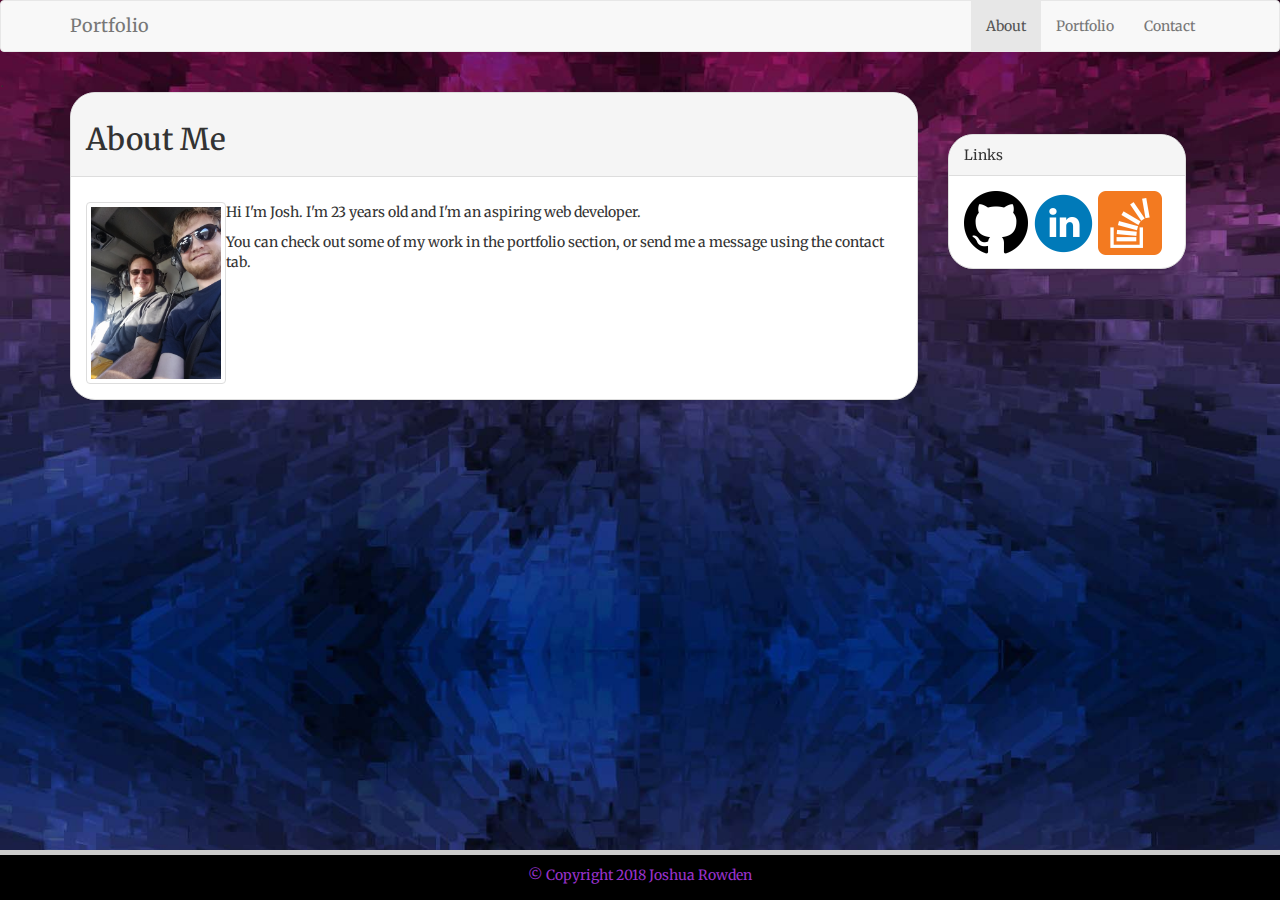
<file: index.html>
<!DOCTYPE html>
<html lang="en">

<head>
	<meta charset="UTF-8">
	<meta name="viewport" content="width=device-width, initial-scale=1.0">
	<meta http-equiv="X-UA-Compatible" content="ie=edge">
	<title>JR Portfolio</title>

	<link href="https://fonts.googleapis.com/css?family=Merriweather|Oswald" rel="stylesheet">
	<link rel="stylesheet" href="https://maxcdn.bootstrapcdn.com/bootstrap/3.3.7/css/bootstrap.min.css" integrity="sha384-BVYiiSIFeK1dGmJRAkycuHAHRg32OmUcww7on3RYdg4Va+PmSTsz/K68vbdEjh4u"
	 crossorigin="anonymous">
	<link rel="stylesheet" href="./assets/css/style.css">
</head>

<body>

	<div class="nav-wrapper">
		<nav class="navbar navbar-default">
			<div class="container">

				<div class="navbar-header">
					<a class="navbar-brand" href="./index.html">
						Portfolio
					</a>
				</div>

				<div class="collpase navbar-collapse">
					<ul class="nav navbar-nav navbar-right">
						<li class="active">
							<a href="./index.html">About</a>
						</li>
						<li>
							<a href="./portfolio.html">Portfolio</a>
						</li>
						<li>
							<a href="./contact.html">Contact</a>
						</li>
					</ul>
				</div>

			</div>
		</nav>
	</div>

	.

	<div class="container">
		<div class="row">
			<div class="col-md-9">
				<div id="main-content">


					<!--Div that holds the main paragraph-->

					<div class="panel panel-default" id="main-panel">
						<div class="panel-heading">
							<h2 class="paragraph-header">About Me</h2>
						</div>
						<div class="panel-body">
							<div id="main-paragraph">
								<p>
									<img align="left" class="img-thumbnail" id="profile-image" src="./assets/images/me.jpg" alt="Me.jpg">
								</p>

								<p>
									Hi I'm Josh. I'm 23 years old and I'm an aspiring web developer.
								</p>

								<p>You can check out some of my work in the portfolio section, or send me a message using the contact tab.
								</p>

							</div>

						</div>
					</div>
				</div>
			</div>

			<div class="col-md-3">
				<div class="panel panel-default" id="sidebar">

					<div class="panel-heading">
						Links
					</div>

					<div class="panel-body">
						<a href="https://github.com/jkrowden" target="_blank">
							<img class="icon" src="./assets/images/icons/github_icon.png">
						</a>
						<a href="https://www.linkedin.com/in/jkrowden/" target="_blank">
							<img class="icon" src="./assets/images/icons/linkedin_icon.png">
						</a>
						<a href="https://stackoverflow.com/" target="_blank">
							<img class="icon" src="./assets/images/icons/overflow_icon.png">
						</a>
					</div>

				</div>
			</div>

		</div>
	</div>

	<div id="footer">
		<div class="footer-copyright">

			<div class="container-fluid">
				<p> &#169; Copyright 2018 Joshua Rowden</p>
			</div>

		</div>

	</div>



	<script src="https://code.jquery.com/jquery-3.3.1.js" integrity="sha256-2Kok7MbOyxpgUVvAk/HJ2jigOSYS2auK4Pfzbm7uH60=" crossorigin="anonymous"></script>
</body>

</html>
</file>
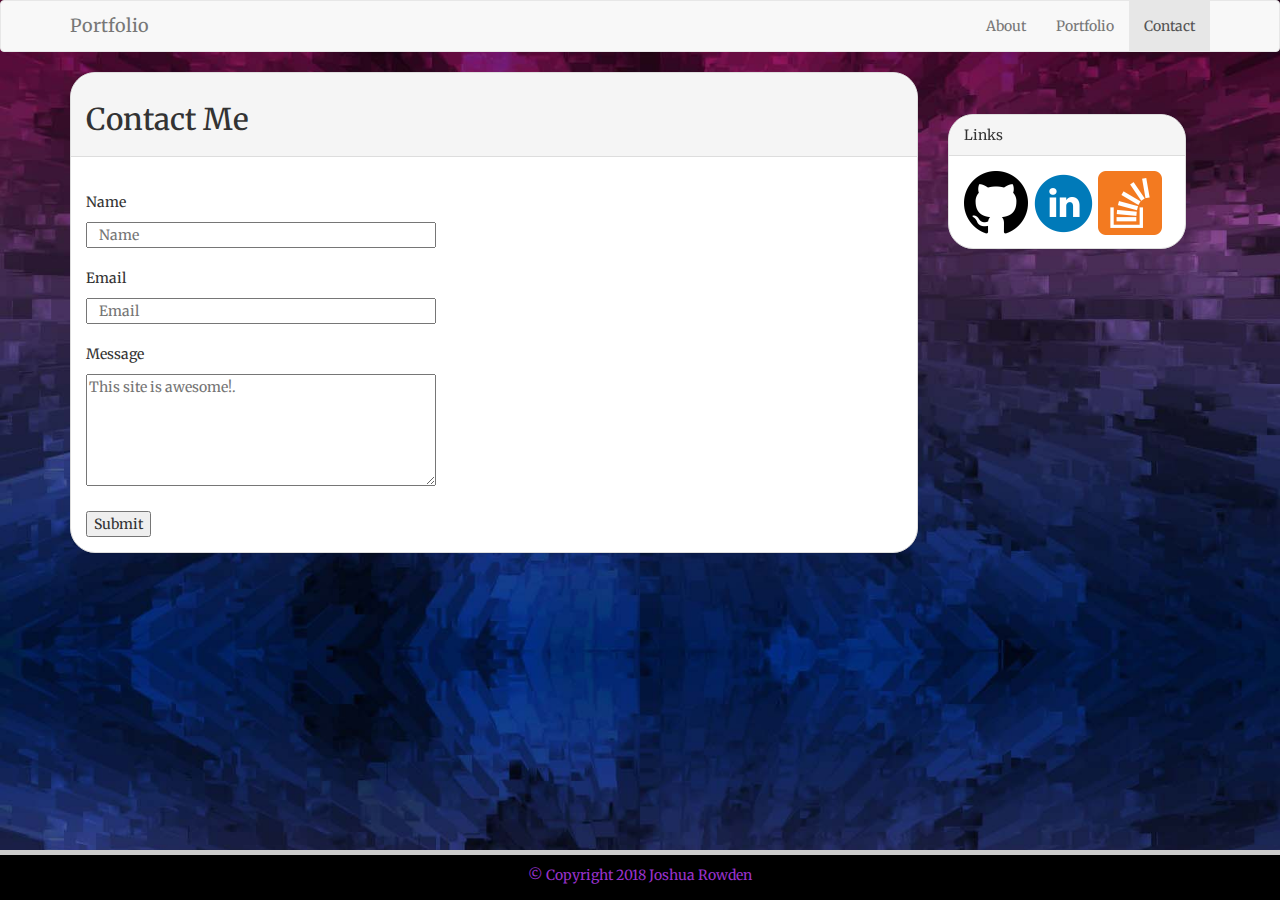
<file: contact.html>
<!DOCTYPE html>
<html lang="en">

<head>
	<meta charset="UTF-8">
	<meta name="viewport" content="width=device-width, initial-scale=1.0">
	<meta http-equiv="X-UA-Compatible" content="ie=edge">
	<title>JR Portfolio</title>

	<link href="https://fonts.googleapis.com/css?family=Merriweather|Oswald" rel="stylesheet">
	<link rel="stylesheet" href="https://maxcdn.bootstrapcdn.com/bootstrap/3.3.7/css/bootstrap.min.css" integrity="sha384-BVYiiSIFeK1dGmJRAkycuHAHRg32OmUcww7on3RYdg4Va+PmSTsz/K68vbdEjh4u"
	 crossorigin="anonymous">
	<link rel="stylesheet" href="./assets/css/style.css">
</head>

<body>

	<div class="nav-wrapper">
		<nav class="navbar navbar-default">
			<div class="container">

				<div class="navbar-header">
					<a class="navbar-brand" href="./index.html">
						Portfolio
					</a>
				</div>

				<div class="collpase navbar-collapse">
					<ul class="nav navbar-nav navbar-right">
						<li>
							<a href="./index.html">About</a>
						</li>
						<li>
							<a href="./portfolio.html">Portfolio</a>
						</li>
						<li class="active">
							<a href="./contact.html">Contact</a>
						</li>
					</ul>
				</div>

			</div>
		</nav>
	</div>

	<div class="container">
		<div class="row">
			<div class="col-md-9">
				<div id="main-content">


					<!--Div that holds the main paragraph-->

					<div class="panel panel-default" id="main-panel">
						<div class="panel-heading">
							<h2 class="paragraph-header">Contact Me</h2>
						</div>
						<div class="panel-body">

							<p class="contact">Name</p>

							<input class="textboxes" type="text" name="name" placeholder="   Name">

							<p class="contact">Email</p>

							<input class="textboxes" type="text" name="email" placeholder="   Email">

							<p class="contact">Message</p>

							<textarea id="message" name="message" type="text" placeholder="This site is awesome!."></textarea>

							<br>
							<br>

							<button class="btn_submit">Submit</button>

						</div>
					</div>
				</div>
			</div>

			<div class="col-md-3">
				<div class="panel panel-default" id="sidebar">

					<div class="panel-heading">
						Links
					</div>
					<div class="panel-body">
						<a href="https://github.com/jkrowden" target="_blank">
							<img class="icon" src="./assets/images/icons/github_icon.png">
						</a>
						<a href="https://www.linkedin.com/in/jkrowden/" target="_blank">
							<img class="icon" src="./assets/images/icons/linkedin_icon.png">
						</a>
						<a href="https://stackoverflow.com/" target="_blank">
							<img class="icon" src="./assets/images/icons/overflow_icon.png">
						</a>
					</div>

				</div>
			</div>

		</div>
	</div>

	<div id="footer">
		<div class="footer-copyright">

			<div class="container-fluid">
				<p> &#169; Copyright 2018 Joshua Rowden</p>
			</div>

		</div>

	</div>



</body>

</html>
</file>
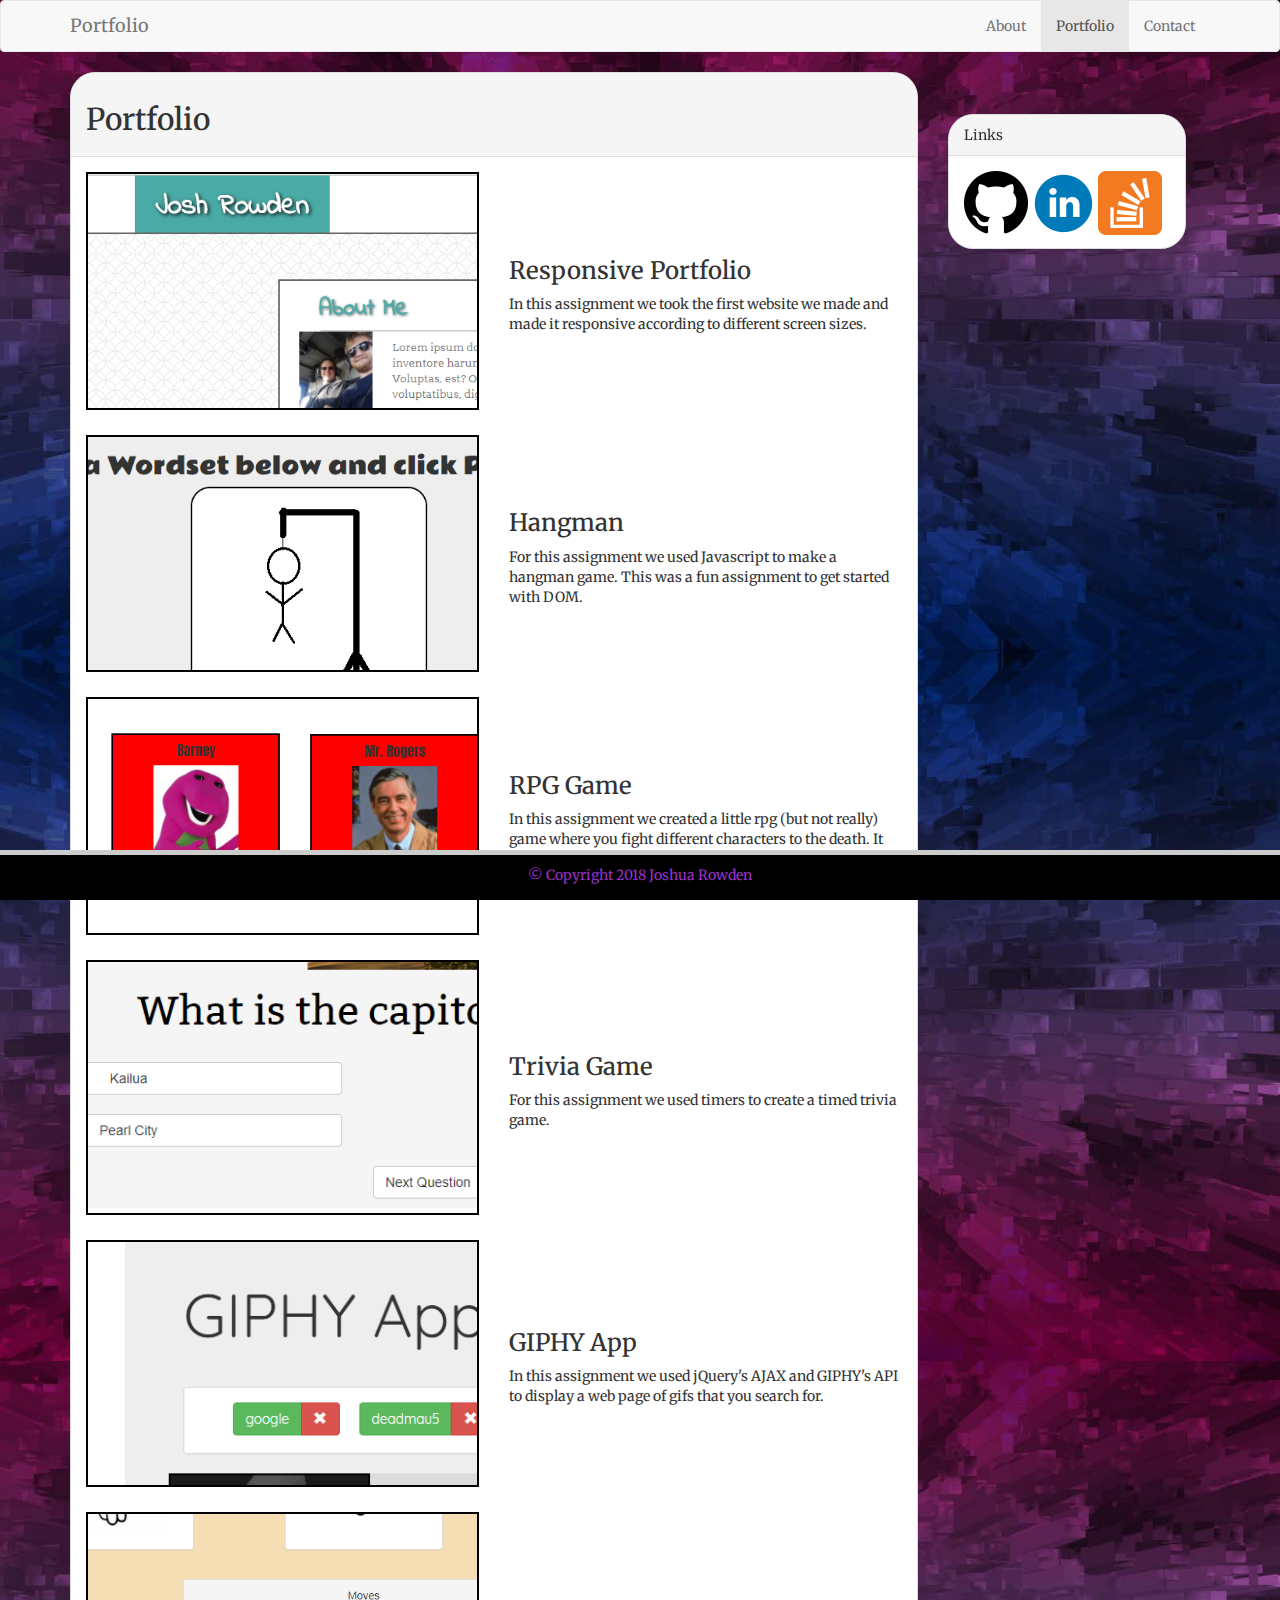
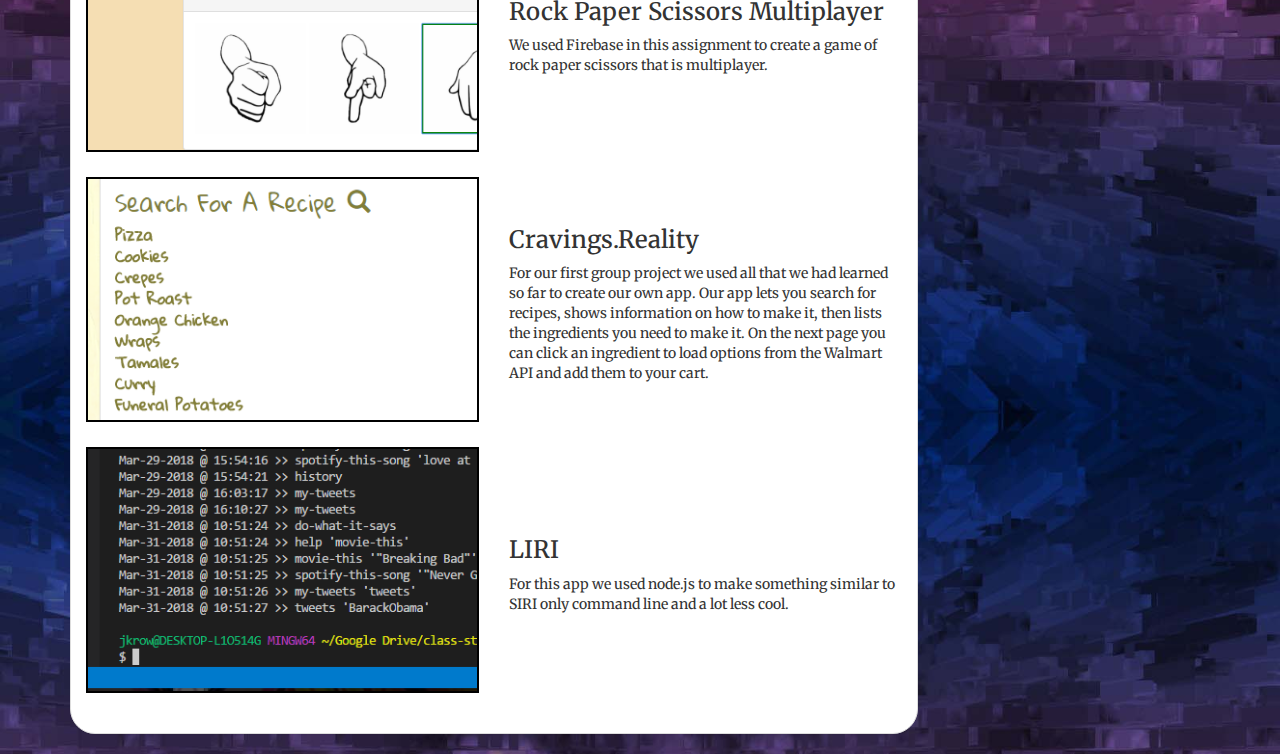
<file: portfolio.html>
<!DOCTYPE html>
<html lang="en">

<head>
	<meta charset="UTF-8">
	<meta name="viewport" content="width=device-width, initial-scale=1.0">
	<meta http-equiv="X-UA-Compatible" content="ie=edge">
	<title>JR Portfolio</title>

	<link href="https://fonts.googleapis.com/css?family=Merriweather|Oswald" rel="stylesheet">
	<link rel="stylesheet" href="https://maxcdn.bootstrapcdn.com/bootstrap/3.3.7/css/bootstrap.min.css" integrity="sha384-BVYiiSIFeK1dGmJRAkycuHAHRg32OmUcww7on3RYdg4Va+PmSTsz/K68vbdEjh4u"
	 crossorigin="anonymous">
	<link rel="stylesheet" href="./assets/css/style.css">
</head>

<body>

	<div class="nav-wrapper">
		<nav class="navbar navbar-default">
			<div class="container">

				<div class="navbar-header">
					<a class="navbar-brand" href="./index.html">
						Portfolio
					</a>
				</div>

				<div class="collpase navbar-collapse">
					<ul class="nav navbar-nav navbar-right">
						<li>
							<a href="./index.html">About</a>
						</li>
						<li class="active">
							<a href="./portfolio.html">Portfolio</a>
						</li>
						<li>
							<a href="./contact.html">Contact</a>
						</li>
					</ul>
				</div>

			</div>
		</nav>
	</div>

	<div class="container">
		<div class="row">
			<div class="col-md-9">
				<div id="main-content">

					<!--Div that holds the main paragraph-->

					<div class="panel panel-default" id="main-panel">
						<div class="panel-heading">
							<h2 class="paragraph-header">Portfolio</h2>
						</div>
						<div class="panel-body">

							<div id="main-portfolio">

								<div class="row">
									<div class="col-md-6 center">
										<a href="https://jkrowden.github.io/Responsive-Portfolio/">
											<img class="portfolio-img" src="assets/images/Responsive-Portfolio.png" alt="10011001">
										</a>
									</div>

									<div class="col-md-6 center">
										<h3>Responsive Portfolio</h3>
										<p>
											In this assignment we took the first website we made and made it responsive according to different screen sizes.
										</p>
									</div>
								</div>

								<div class="row">
									<div class="col-md-6 center">
										<a href="https://jkrowden.github.io/Hangman/">
											<img class="portfolio-img" src="assets/images/hangman.png" alt="10011001"> </a>
									</div>

									<div class="col-md-6 center">
										<h3>Hangman</h3>
										<p>
											For this assignment we used Javascript to make a hangman game. This was a fun assignment to get started with DOM.
										</p>
									</div>

								</div>

								<div class="row">
									<div class="col-md-6 center">
										<a href="https://jkrowden.github.io/RPG-Game/">
											<img class="portfolio-img" src="assets/images/rpg-game.png" alt="10011001">
										</a>
									</div>

									<div class="col-md-6 center">
										<h3>RPG Game</h3>
										<p>
											In this assignment we created a little rpg (but not really) game where you fight different characters to the death. It was
											created using jQuery.
										</p>
									</div>

								</div>

								<div class="row">
									<div class="col-md-6 center">
										<a href="https://jkrowden.github.io/Trivia-Game/">
											<img class="portfolio-img" src="assets/images/trivia-game.png" alt="10011001">
										</a>
									</div>

									<div class="col-md-6 center">
										<h3>Trivia Game</h3>
										<p>
											For this assignment we used timers to create a timed trivia game.
										</p>
									</div>

								</div>

								<div class="row">
									<div class="col-md-6 center">
										<a href="https://jkrowden.github.io/GIPHY-App/">
											<img class="portfolio-img" src="assets/images/giphy-app.png" alt="10011001">
										</a>
									</div>

									<div class="col-md-6 center">
										<h3>GIPHY App</h3>
										<p>
											In this assignment we used jQuery's AJAX and GIPHY's API to display a web page of gifs that you search for.
										</p>
									</div>

								</div>

								<div class="row">
									<div class="col-md-6 center">
										<a href="https://jkrowden.github.io/RPS-Multiplayer/">
											<img class="portfolio-img" src="assets/images/rock-paper-scissors.png" alt="10011001">
										</a>
									</div>

									<div class="col-md-6 center">
										<h3>Rock Paper Scissors Multiplayer</h3>
										<p>
											We used Firebase in this assignment to create a game of rock paper scissors that is multiplayer.
										</p>
									</div>

								</div>

								<div class="row">
									<div class="col-md-6 center">
										<a href="https://jkrowden.github.io/Cravings.Reality/">
											<img class="portfolio-img" src="assets/images/cravings.png" alt="10011001">
										</a>
									</div>

									<div class="col-md-6 center">
										<h3>Cravings.Reality</h3>
										<p>
											For our first group project we used all that we had learned so far to create our own app. Our app lets you search for recipes,
											shows information on how to make it, then lists the ingredients you need to make it. On the next page you can
											click an ingredient to load options from the Walmart API and add them to your cart.
										</p>
									</div>

								</div>

								<div class="row">
									<div class="col-md-6 center">
										<a href="https://jkrowden.github.io/LIRI-App/">
											<img class="portfolio-img" src="assets/images/liri.png" alt="10011001">
										</a>
									</div>

									<div class="col-md-6 center">
										<h3>LIRI</h3>
										<p>
											For this app we used node.js to make something similar to SIRI only command line and a lot less cool.
										</p>
									</div>

								</div>

							</div>

						</div>
					</div>
				</div>
			</div>

			<div class="col-md-3">
				<div class="panel panel-default" id="sidebar">

					<div class="panel-heading">
						Links
					</div>
					<div class="panel-body">
						<a href="https://github.com/jkrowden" target="_blank">
							<img class="icon" src="./assets/images/icons/github_icon.png">
						</a>
						<a href="https://www.linkedin.com/in/jkrowden/" target="_blank">
							<img class="icon" src="./assets/images/icons/linkedin_icon.png">
						</a>
						<a href="https://stackoverflow.com/" target="_blank">
							<img class="icon" src="./assets/images/icons/overflow_icon.png">
						</a>
					</div>

				</div>
			</div>

		</div>
	</div>

	<div id="footer">
		<div class="footer-copyright">

			<div class="container-fluid">
				<p> &#169; Copyright 2018 Joshua Rowden</p>
			</div>

		</div>

	</div>



</body>

</html>
</file>
<file: assets/css/style.css>
* {
	font-family: 'Merriweather', serif;
}

body {
	background-image: url('../../assets/images/background.jpg');
	background-repeat: repeat-y;
	background-position: center center;

	height: 100%;
	width: 100%;
	padding: 0;
	margin: 0;
	background: black url('../../assets/images/background.jpg');
	background-size: 100%;
}

#main-paragraph img{
	height: 13em;
	width: 10em;
}

#main-portfolio img{
	height: 100%;
	width: 100%;
}

#main-portfolio .row{
	display: flex;
	align-items: center;
	margin-bottom: 25px;
}

.center{
	display:table-cell;
	vertical-align: middle;
}
#main-panel{
	border-radius: 25px;
}

.panel-heading{
	border-top-left-radius: 25px;
	border-top-right-radius: 25px;
}

.page-header{
	background-color: whitesmoke;
	margin-top: 0px;
}

.nav-wrapper{
	margin-bottom: 0px;
}

#sidebar{
	border-radius: 25px;
	margin-top: 3em;
	position: fixed;
}

.panel-body img{
	width: 64px;
	height: 64px;
}

#sidebar{
	width: 17em;
	height: 15vh;
}

#footer{
	width: 100%;
	height: 50px;

	position: fixed;
	bottom: 0;

	text-align: center;

	background-color: black;

	border-top: outset 5px #cccccc;

	padding-top: 10px;

}

#footer .footer-copyright .container-fluid p{
	color: darkorchid;
}

#message{
	height: 8em;
	width: 25em;
}

.contact{
	margin-top: 20px;
}

.textboxes{
	width: 25em;
}

@media only screen and (max-width: 700px){
	[class*="col-"]{
		width: 100%;
	}
	
	#footer{
		position: fixed;
	}
}

.col-md-6 img{
	border: 2px solid black;
}
</file>
